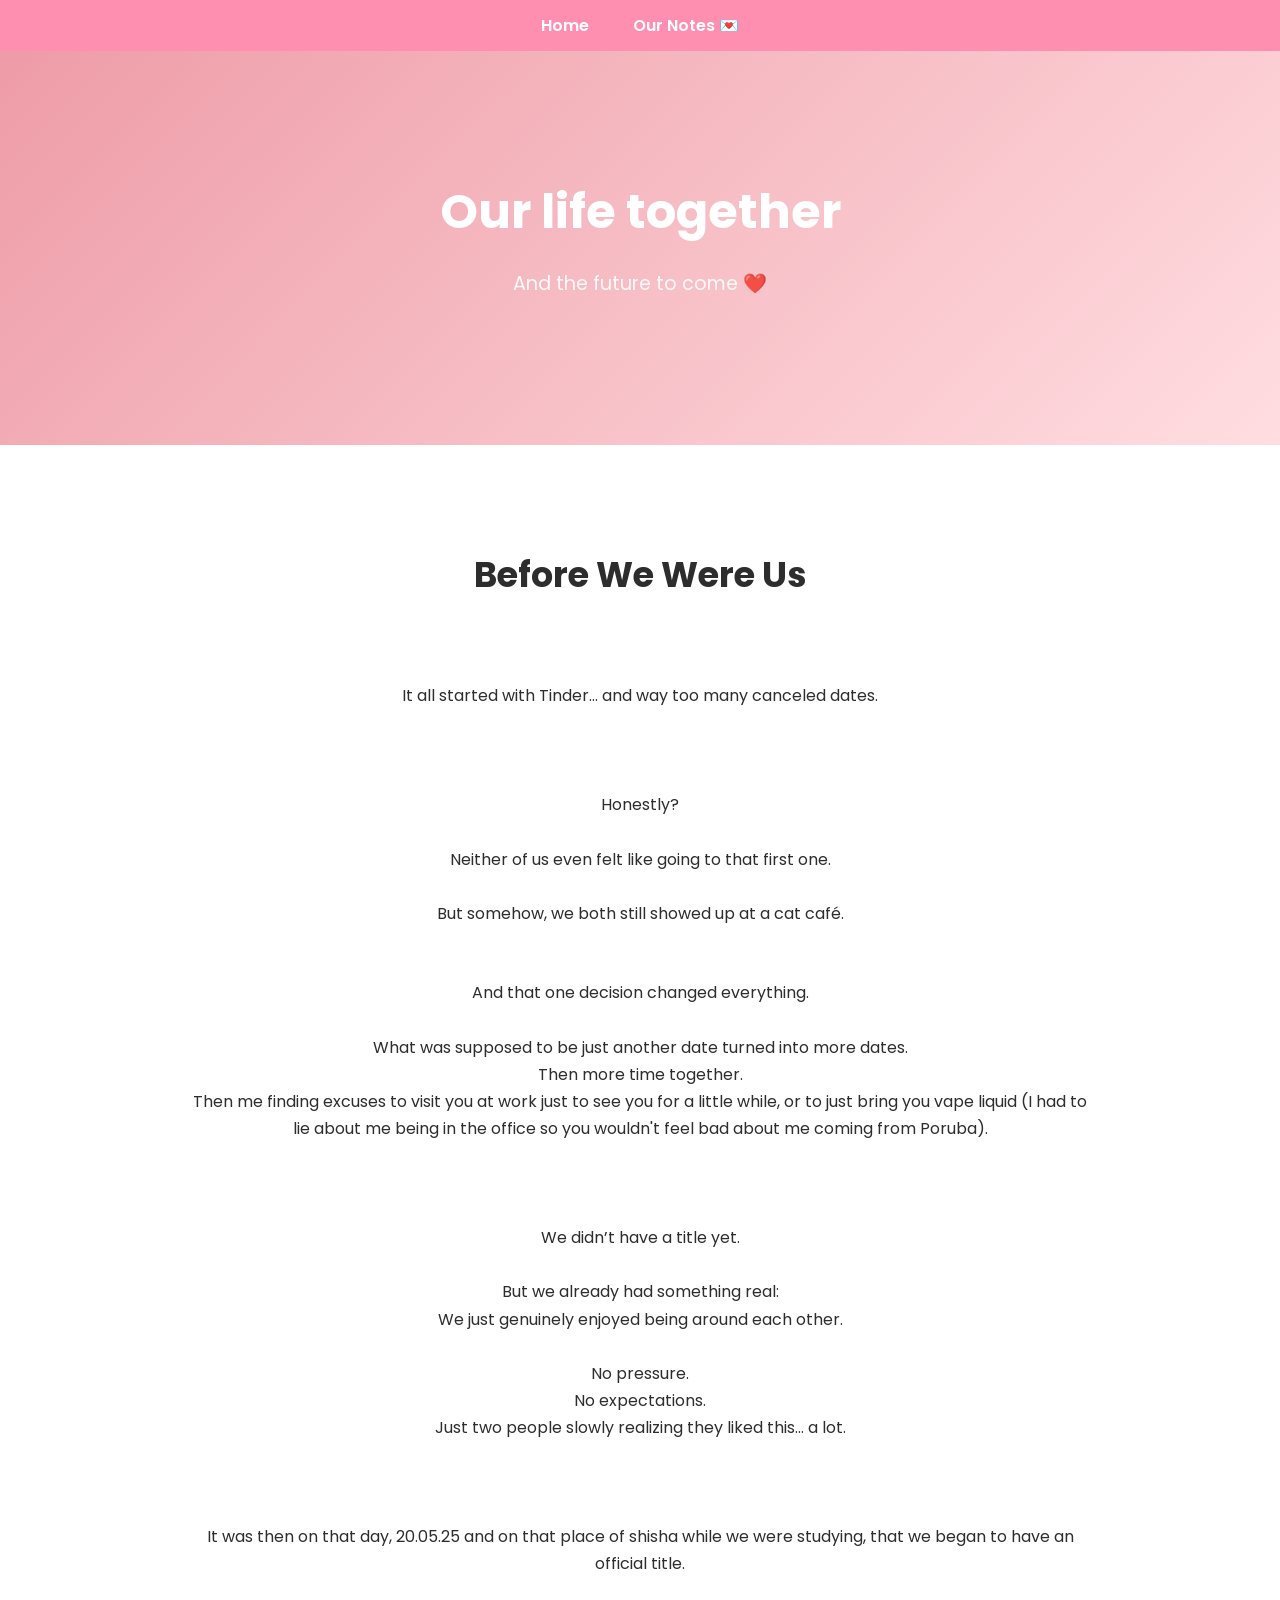
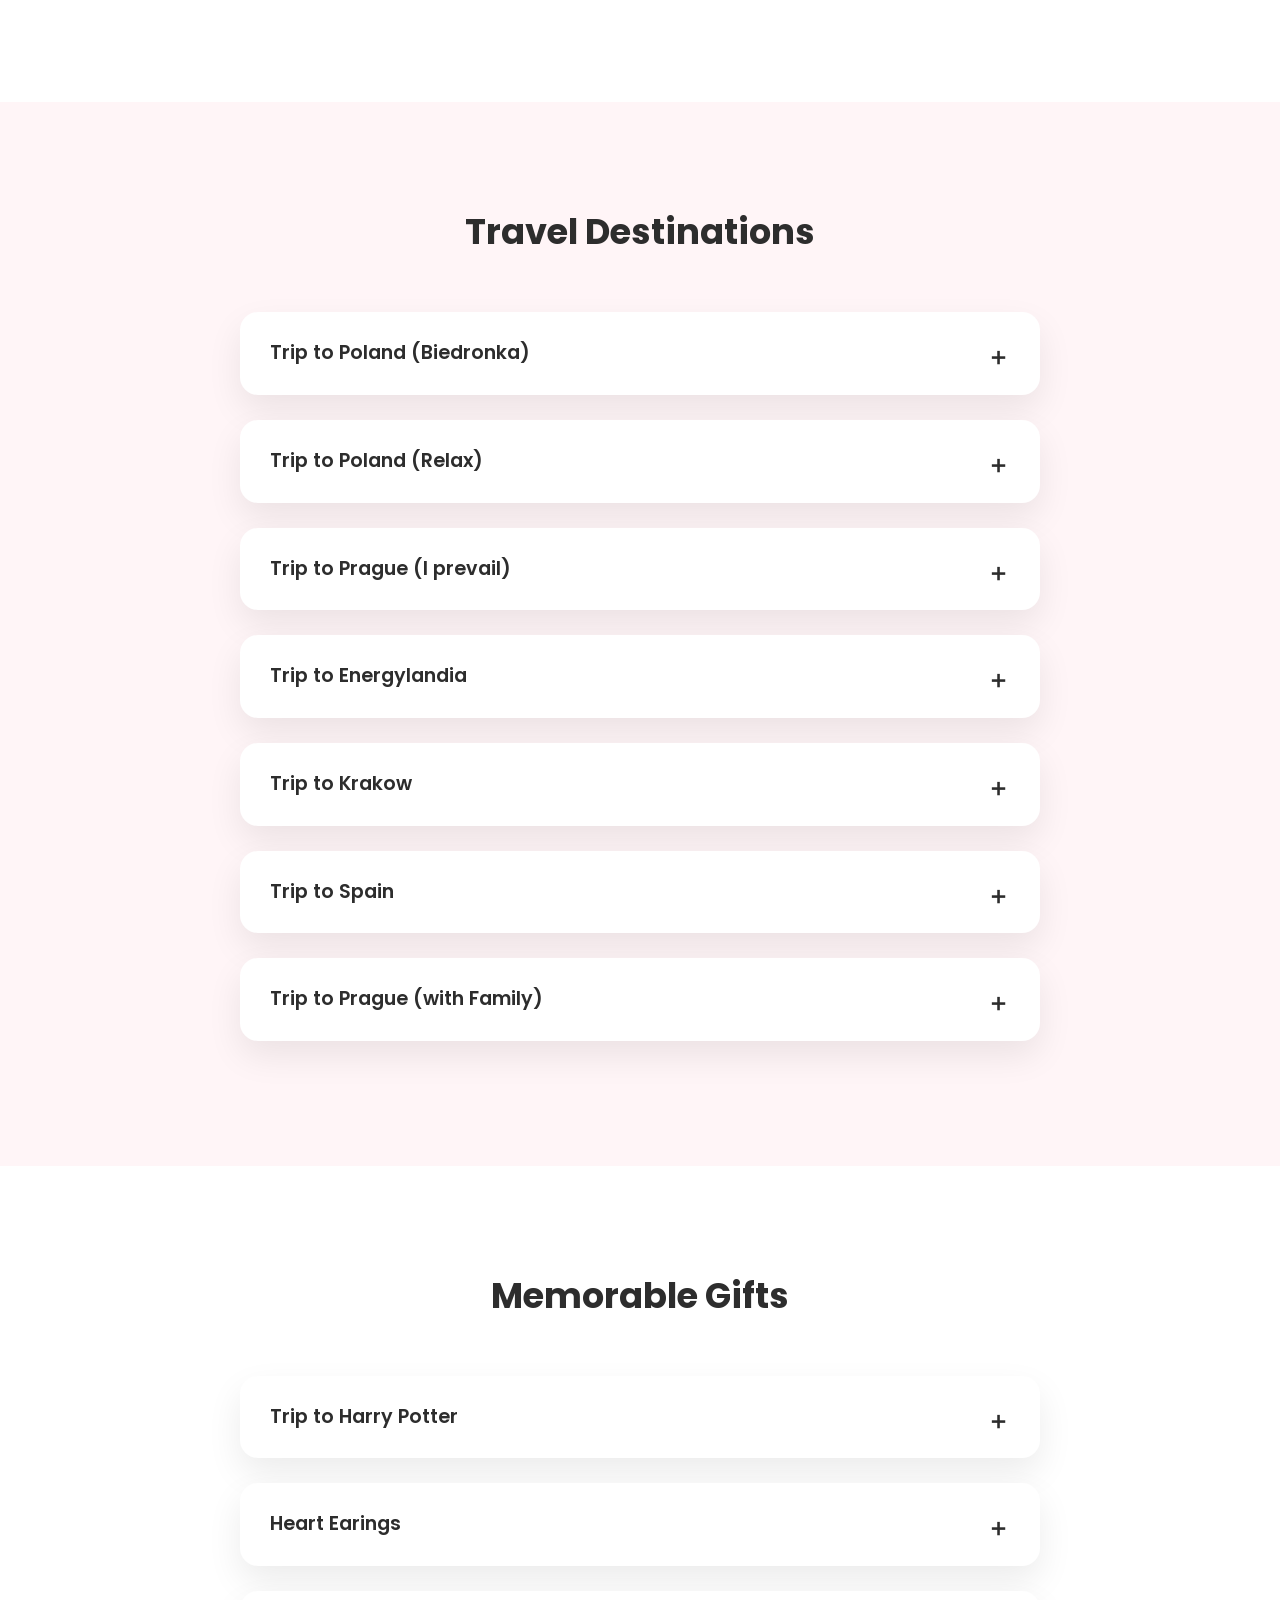
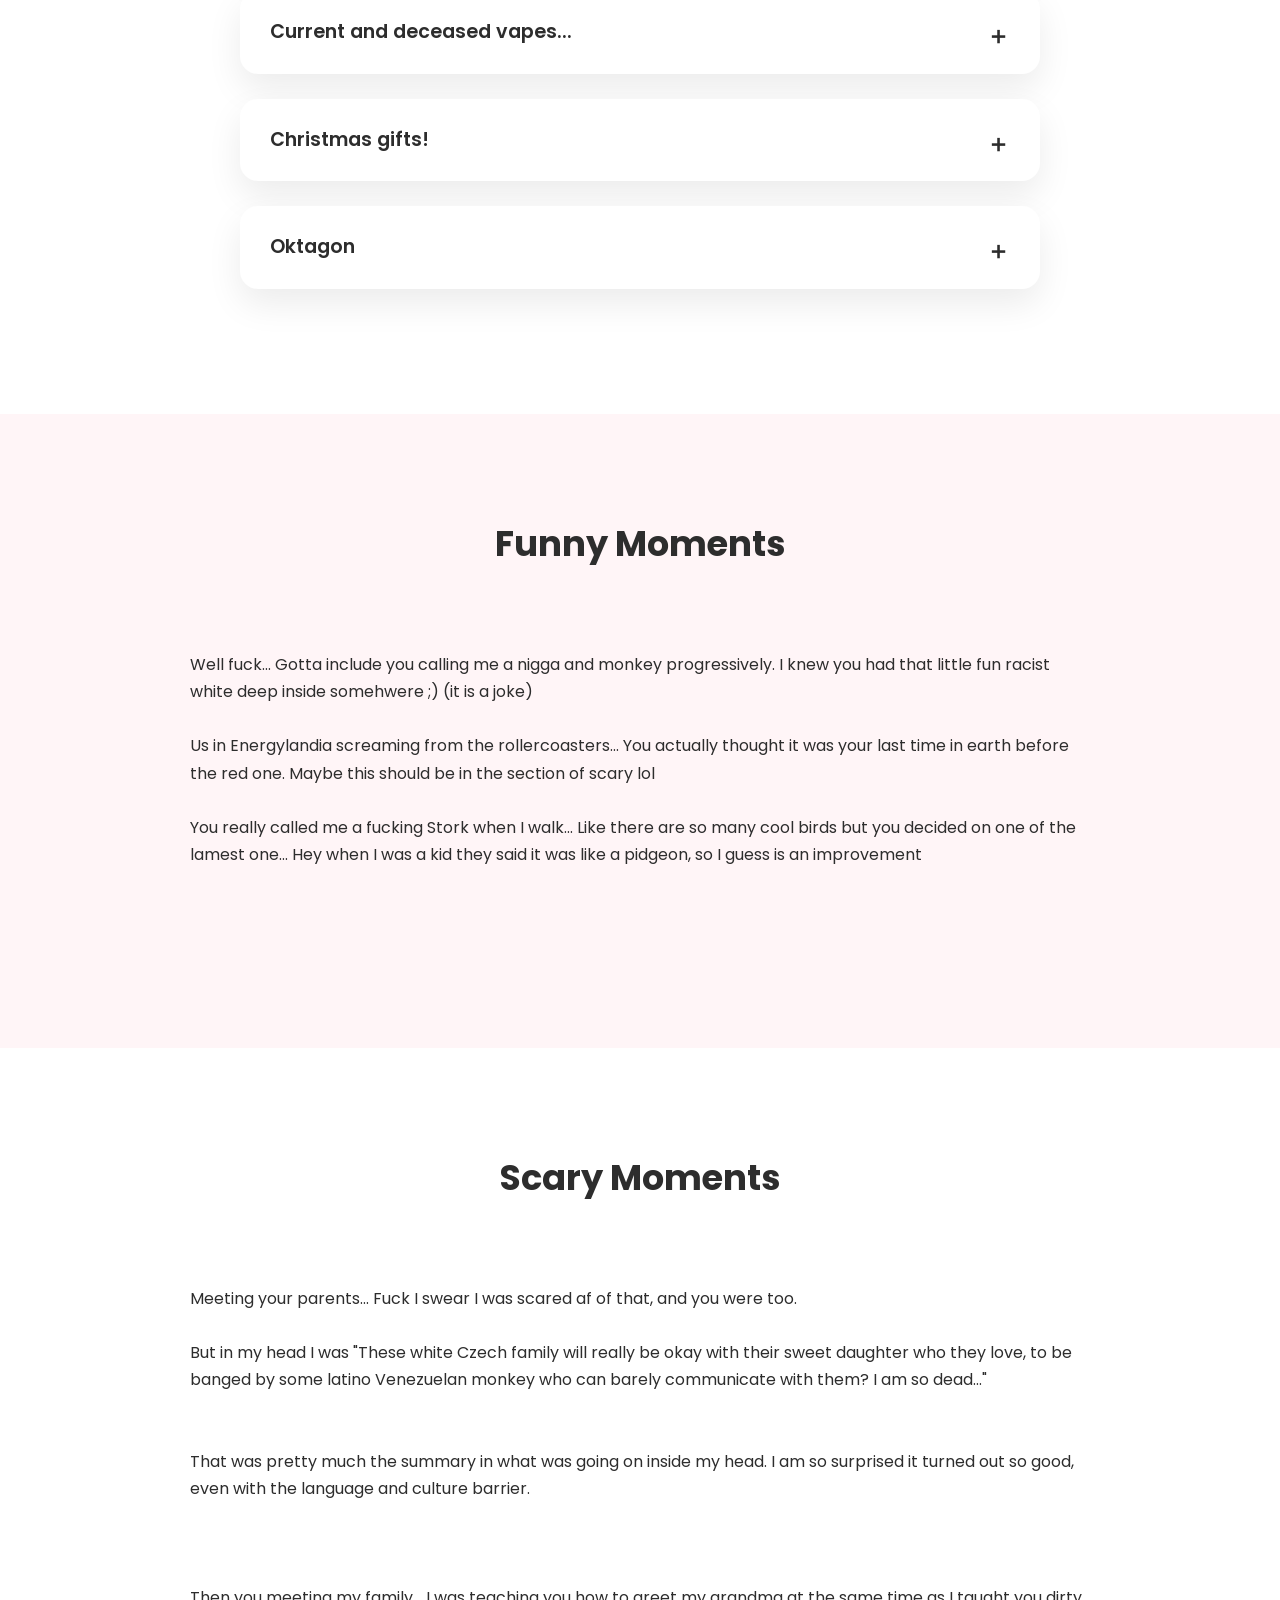
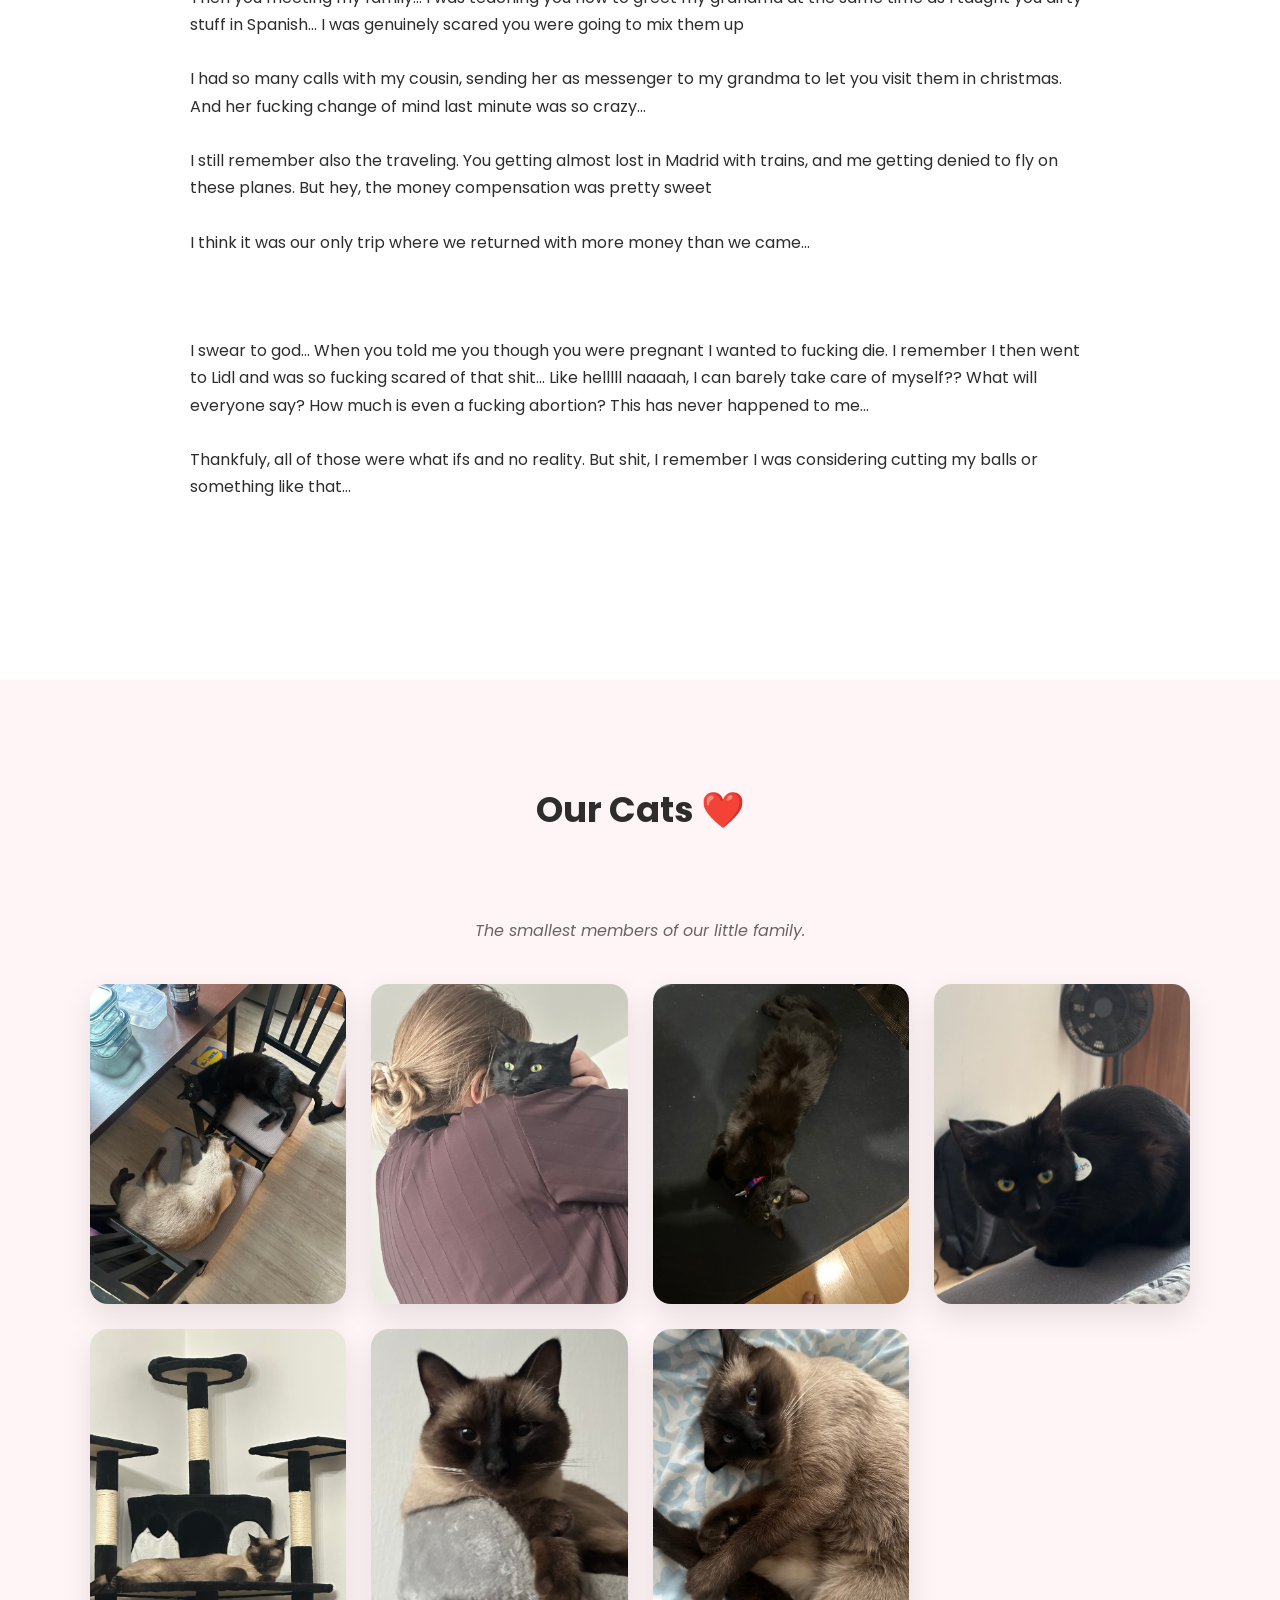
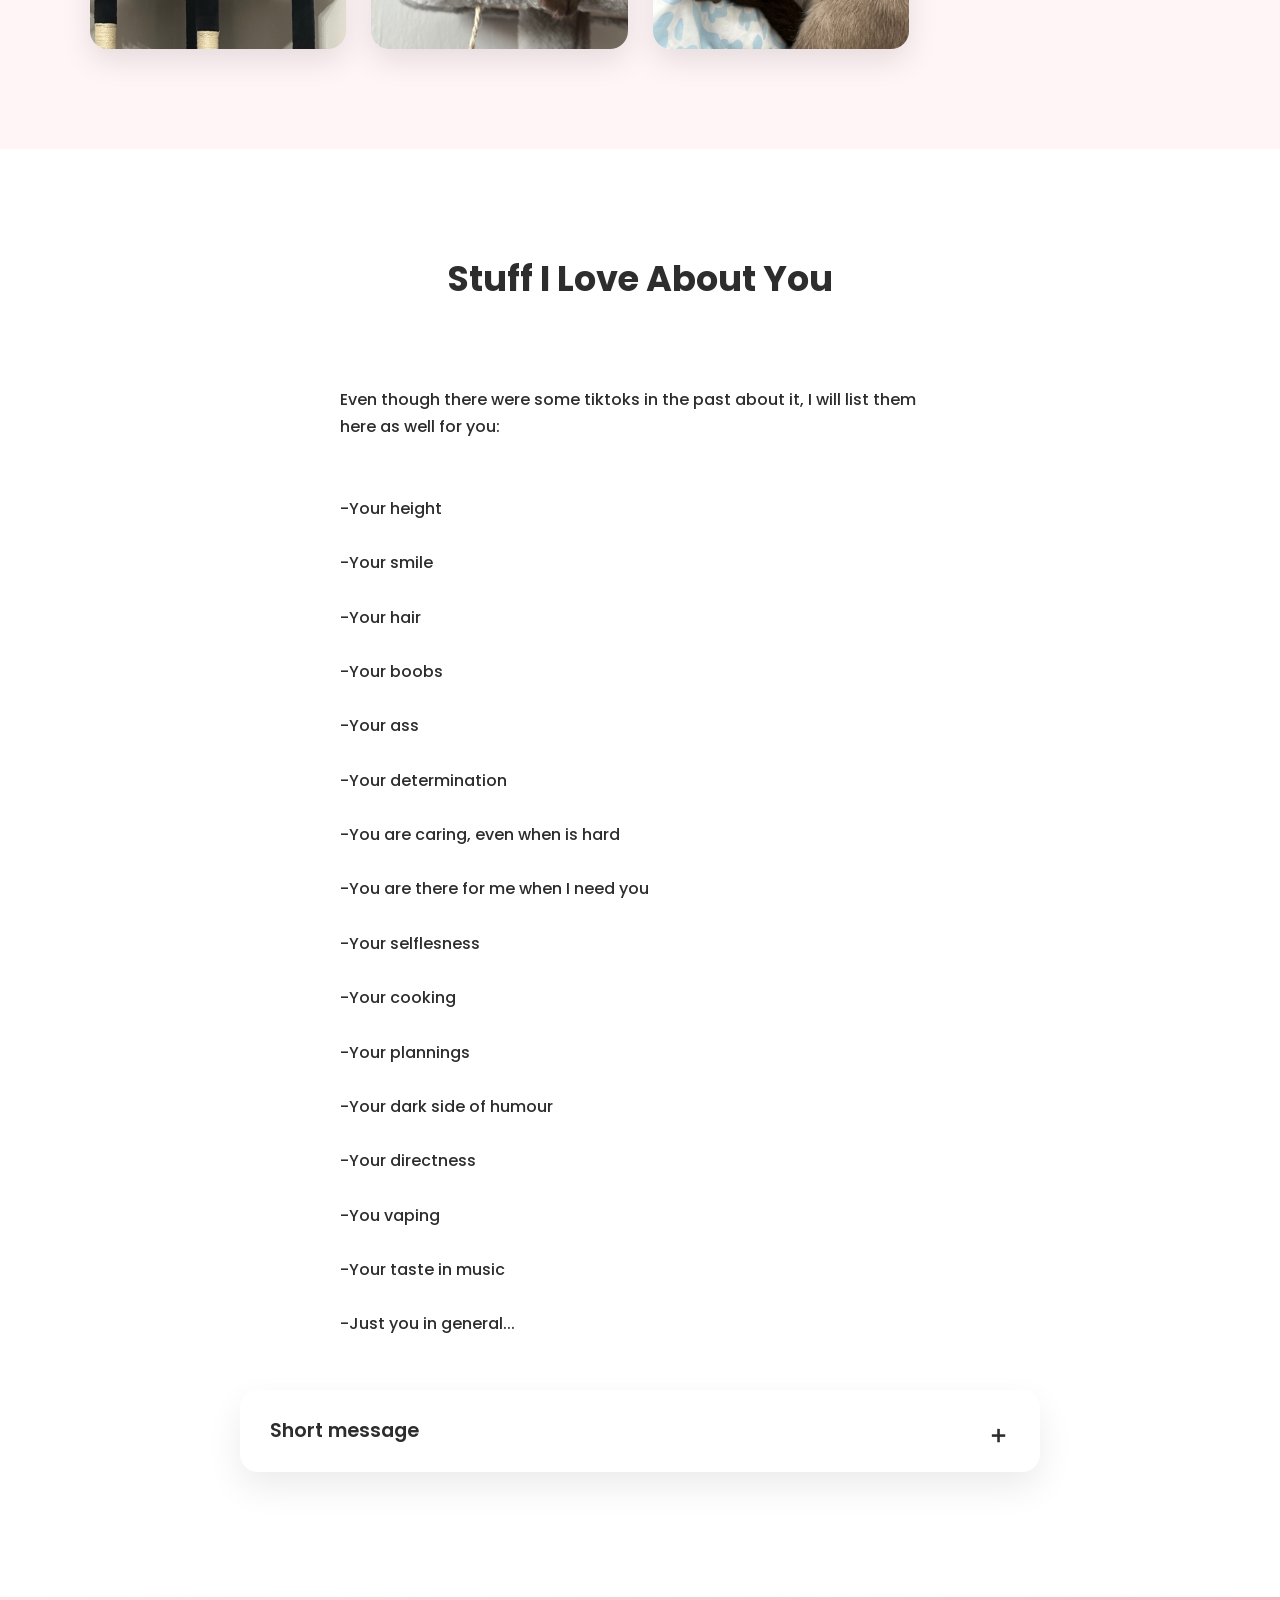
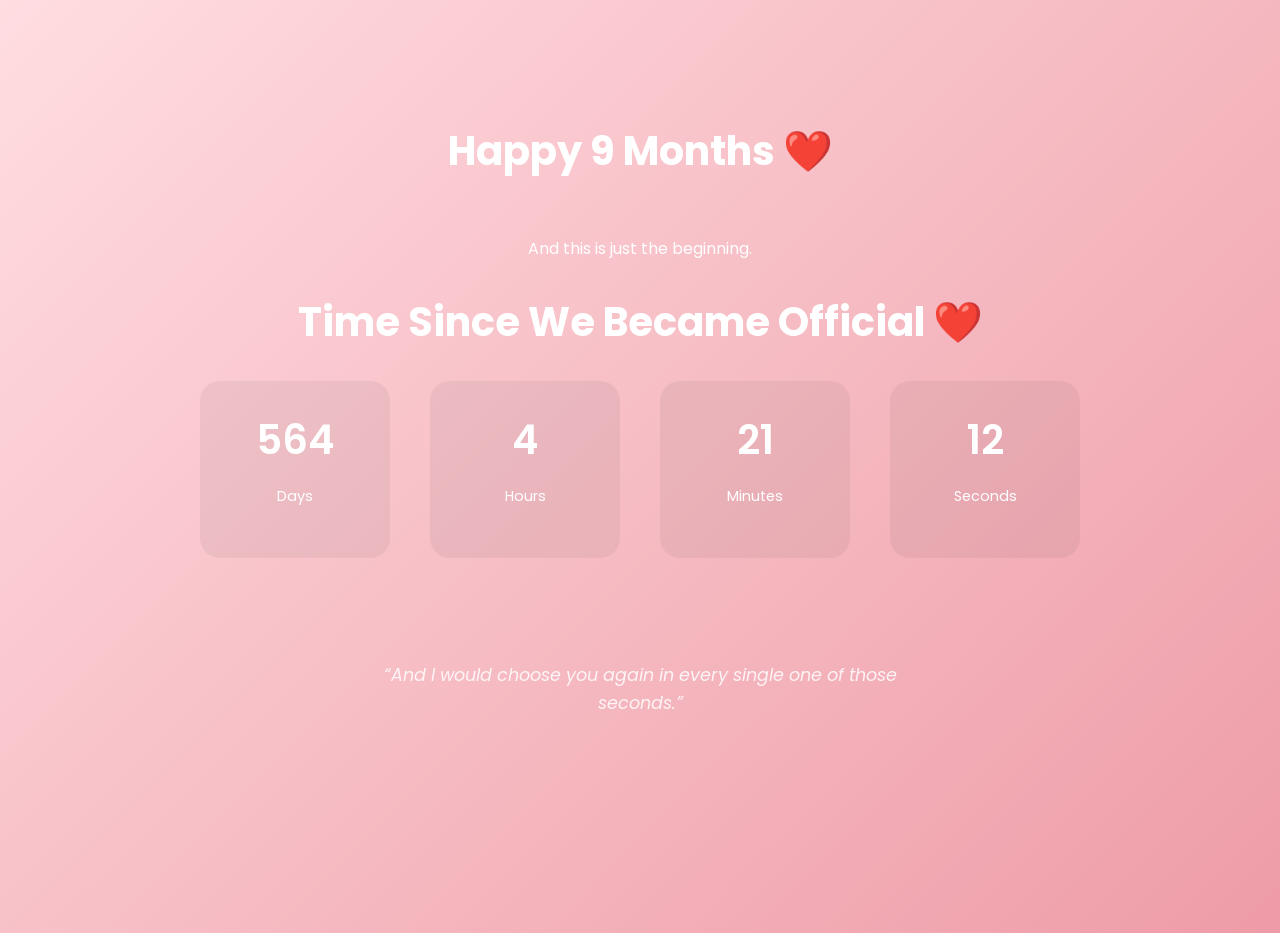
<file: index.html>
<!DOCTYPE html>
<html lang="en">
<head>
    <meta charset="UTF-8">
    <meta name="viewport" content="width=device-width, initial-scale=1.0">
    <title>Our life together ❤️</title>
    <link rel="stylesheet" href="style.css">
    <link href="https://fonts.googleapis.com/css2?family=Poppins:wght@400;600&display=swap" rel="stylesheet">
</head>
<body>
    <div class="nav">
    <a href="index.html">Home</a>
    <a href="notes.html">Our Notes 💌</a>
    </div>
    <section class="hero">
        <h1>Our life together</h1>
        <p>And the future to come ❤️</p>
    </section>

    <section class="before">
    <h2>Before We Were Us</h2>
    <p>
        It all started with Tinder… and way too many canceled dates. <br><br>

Honestly?<br>
Neither of us even felt like going to that first one.

But somehow, we both still showed up at a cat café.
</p>
<p>
And that one decision changed everything.

What was supposed to be just another date turned into more dates.
Then more time together.
Then me finding excuses to visit you at work just to see you for a little while, or to just bring you vape liquid (I had to lie about me being in the office so you wouldn't feel bad about me coming from Poruba).<br><br>

We didn’t have a title yet.

But we already had something real:
We just genuinely enjoyed being around each other.

No pressure.
No expectations.
Just two people slowly realizing they liked this… a lot.<br><br>

It was then on that day, 20.05.25 and on that place of shisha while we were studying, that we began to have an official title.
    </p>
</section>


    <section class="travel">
    <h2>Travel Destinations</h2>
        <details class="card">
            <summary>Trip to Poland (Biedronka)</summary>
            <p>Our first trip, though we just went to Biedronka a park and back.
                <br><br>
                I remember you took your mom's car and just drove us to buy your Polish sauce. I was just going along cause it sounded interesting.<br>
                We were just chilling, and it was a nice memory.
            </p>
        </details>
        <details class="card">
            <summary>Trip to Poland (Relax)</summary>
            <p>
                We booked that wellness hotel for our weekend getaway.<br>
                I remember those domino's we got and since then we loved that fucking bread. We also fucked a lot, which even almost geopardised our amazing visit to the pool which I was exited about for some reason lol.<br>
                It was a nice refresher of our busy week.
            </p>
        </details>
        <details class="card">
            <summary>Trip to Prague (I prevail)</summary>
            <p>It was our first concert together! (not counting Beats for Love)<br><br>
             I enjoyed it a lot. I had the best hambuger I have ever had to this day, and we also went to that Italian restaurant where I found out that you vaping in silent was hot.<br><br>
             Of course, not to mention the I Prevail concert, which I fucking enjoyed a lot not only because of the band and music, but because you were there with me.
            </p>
        </details>
        <details class="card">
            <summary>Trip to Energylandia</summary>
            <p>I was scared as fuck.<br><br>
                I remember we were supposed to go after our wellness trip from Poland, but we couldn't cause of wheater. Part of me was sad, and some part was relieved.<br><br>
                We ended up going with your sister and well, you know how that ended. Me screaming a lot and you getting some of the worse pictures of me.<br>
                But at the end I got used to the adrenaline and was riding everything without a second thought. And I began loving all rollercoasters since then.
            </p>
        </details>
        <details class="card">
            <summary>Trip to Krakow</summary>
            <p>Our christmasy trip!<br><br>
                Not counting the shitty af bed we had...<br><br>
                I loved it, yeah I had a little mental breakdown with how crowded that christmas market was, but hey, who doesn't. I felt like in India there<br><br>
                We got considerably drunk on that shot bar, that we even returned fucking walking to the aribnb... Like wtf we would not be doing that sober.<br>
                I also remember that you called me nigga for the first time... Thats was special and I felt love from that sweet word coming out of your mouth<br>
                And of course... The fucking plushie machine. I got traumas from that, but I got you your plushie in the end so everything is good :D
            </p>
        </details>
        <details class="card">
            <summary>Trip to Spain</summary>
            <p>
                You meeting my family for the first time... Yeah I know it was stressful<br><br>
                But they loved you in the end, and you loved them as well even with all the weird shit they got.<br>
                We walked around, even though you wanted to kill me for not showing you better places. But then my cousin saved my ass (I wanted to build her a statue during that walk she gave us)<br>
                And we also watched some fireworks... Kinda. But we definitely heard them<br>
                You also cooked, and they cooked for you, and you enjoyed that pan de jamon<br><br>
                But overall, you met them and they met you. And we had a good time.

            </p>
        </details>
        <details class="card">
            <summary>Trip to Prague (with Family)</summary>
            <p>
                Well, this is our last trip so far. What to say about it?<br><br>
                It involved a lot of walking for sure, and sometimes us fighting for some time alone.<br>
                But we enjoyed it too, you ate the proper Venezuelan food, and even got wet from hearing me speak. Thats a total win in my book.<br>
                I remember I wanted to kill your dad for the first time for barely showing up to the concert. It had you sad and I was trying to talk to you to look at the positive side. Thanks god he came in the end cause I wasn't sure for how long the talking was going to work...<br>
                We also met some randoms, got a place where to stay in Tenerife (still depends on how drunk that guy was), and a nice visit to the planetarium... I am sure you got some good memories from there... (pls dont kill me)<br>
                Overall, a lot of walking. And a lot of alcohol at the end. And I also had another crashout for not getting you a plushie again lol
            </p>
        </details>
    </section>

    <section class="gifts">
    <h2>Memorable Gifts</h2>
        <details class="card">
        <summary>Trip to Harry Potter</summary>
        <p>Got cancelled... But it was a sweet thought</p>
        </details>
        <details class="card">
        <summary>Heart Earings</summary>
        <p>You still wear them to this day! Nothing could make me happier!</p>
        </details>
        <details class="card">
        <summary>Current and deceased vapes...</summary>
        <p>You were always sad you lost them, and I was happy cause I get to buy you a new one hahaha.</p>
        </details>
        <details class="card">
        <summary>Christmas gifts!</summary>
        <p>I am NOT writing one section for each of those... But fuck, I felt like it was a competition of gifts between us haha. They were all lovely, especially that shirt you made<br>
        I remember you spent hours and hours making that shirt.
        </p>
        </details>
        <details class="card">
        <summary>Oktagon</summary>
        <p>I never doubted my Brazilean monkey!</p>
        </details>
        
    </section>

    <section class="funny">
    <h2>Funny Moments</h2>
        <p>
            Well fuck... Gotta include you calling me a nigga and monkey progressively. I knew you had that little fun racist white deep inside somehwere ;) (it is a joke)<br>
            Us in Energylandia screaming from the rollercoasters... You actually thought it was your last time in earth before the red one. Maybe this should be in the section of scary lol<br>
            You really called me a fucking Stork when I walk... Like there are so many cool birds but you decided on one of the lamest one... Hey when I was a kid they said it was like a pidgeon, so I guess is an improvement<br>
            
        </p>
    </section>

    <section class="scary">
    <h2>Scary Moments</h2>
    <p>
        Meeting your parents... Fuck I swear I was scared af of that, and you were too.<br>
        But in my head I was "These white Czech family will really be okay with their sweet daughter who they love, to be banged by some latino Venezuelan monkey who can barely communicate with them? I am so dead..."<br><br>
        That was pretty much the summary in what was going on inside my head. I am so surprised it turned out so good, even with the language and culture barrier.<br><br>

        Then you meeting my family... I was teaching you how to greet my grandma at the same time as I taught you dirty stuff in Spanish... I was genuinely scared you were going to mix them up<br>
        I had so many calls with my cousin, sending her as messenger to my grandma to let you visit them in christmas. And her fucking change of mind last minute was so crazy...<br>
        I still remember also the traveling. You getting almost lost in Madrid with trains, and me getting denied to fly on these planes. But hey, the money compensation was pretty sweet<br>
        I think it was our only trip where we returned with more money than we came...<br><br>

        I swear to god... When you told me you though you were pregnant I wanted to fucking die. I remember I then went to Lidl and was so fucking scared of that shit... Like helllll naaaah, I can barely take care of myself?? What will everyone say? How much is even a fucking abortion? This has never happened to me...<br>
        Thankfuly, all of those were what ifs and no reality. But shit, I remember I was considering cutting my balls or something like that...<br><br>
    </p>
    </section>

    <section class="cats">
    <h2>Our Cats ❤️</h2>
    <p class="cats-intro">
        The smallest members of our little family.
    </p>

    <div class="gallery">

        <img src="images/together.jpeg" alt="Both cats together">
        
        <img src="images/bp1.jpeg" alt="Black pussy 1">
        <img src="images/bp2.jpeg" alt="Black pussy 2">
        <img src="images/bp3.jpeg" alt="Black pussy 3">

        <img src="images/chest1.jpeg" alt="Chesty 1">
        <img src="images/chest2.jpeg" alt="Chesty 2">
        <img src="images/chest3.jpeg" alt="Chesty 3">

    </div>
</section>

<!-- Modal for enlarged image -->
<div id="imageModal" class="modal">
    <span class="close">&times;</span>
    <img class="modal-content" id="modalImg">
</div>

    <section class="love">
    <h2>Stuff I Love About You</h2>
    <p>
        Even though there were some tiktoks in the past about it, I will list them here as well for you:<br><br>
        -Your height<br>
        -Your smile<br>
        -Your hair<br>
        -Your boobs<br>
        -Your ass<br>
        -Your determination<br>
        -You are caring, even when is hard<br>
        -You are there for me when I need you<br>
        -Your selflesness<br>
        -Your cooking<br>
        -Your plannings<br>
        -Your dark side of humour<br>
        -Your directness<br>
        -You vaping<br>
        -Your taste in music<br>
        -Just you in general...<br>
    </p>
        <details class="card">
            <summary>Short message</summary>
            <p>I hope you like this present<br><br>
                I wanted to make something with no cost, cause you would feel bad I spent money. Not physical impractical, cause you got plenty. And Something special and not generic.<br>
                Thats why I decided to make this page, for our moments together and a small re-cap of what has happened so far. It took me a while to think of the idea and some time to make it<br>
                I really hope that you like it, as much as I liked making it for you.
            </p>
        </details>
    </section>
    <section class="ending">
    <h2>Happy 9 Months ❤️</h2>
    <p>And this is just the beginning.</p>
        <div class="relationship-timer-wrapper">
        <h2>Time Since We Became Official ❤️</h2>

        <div id="relationship-timer">
            <div class="time-box">
                <span id="days">0</span>
                <p>Days</p>
            </div>
            <div class="time-box">
                <span id="hours">0</span>
                <p>Hours</p>
            </div>
            <div class="time-box">
                <span id="minutes">0</span>
                <p>Minutes</p>
            </div>
            <div class="time-box">
                <span id="seconds">0</span>
                <p>Seconds</p>
            </div>
            <p class="timer-message">
                “And I would choose you again in every single one of those seconds.”
            </p>
        </div>
    </div>
    </section>

    <script src="script.js"></script>
</body>
</html>
</file>
<file: style.css>
.nav {
    position: sticky;
    top: 0;
    width: 100%;
    background: #ff8fb1;
    padding: 12px 0;
    text-align: center;
    z-index: 1000;
}

.nav a {
    margin: 0 20px;
    text-decoration: none;
    color: white;
    font-weight: 600;
    font-family: 'Poppins', sans-serif;
}

.nav a:hover {
    text-decoration: underline;
}



/* ===== GLOBAL ===== */

body {
    margin: 0;
    font-family: 'Poppins', sans-serif;
    background: #fff5f7;
    color: #2d2d2d;
    line-height: 1.7;
}

section {
    padding: 100px 20px;
}

h1, h2, h3 {
    margin-top: 0;
}

h2 {
    text-align: center;
    font-size: 2.2rem;
    margin-bottom: 50px;
}

p {
    max-width: 900px;
    margin: 0 auto 25px auto;
    white-space: pre-line;
}

/* ===== HERO ===== */

.hero {
    background: linear-gradient(135deg, #ee9ca7, #ffdde1);
    color: white;
    text-align: center;
    padding: 120px 20px;
}

.hero h1 {
    font-size: 3rem;
    margin-bottom: 15px;
}

.hero p {
    font-size: 1.2rem;
    opacity: 0.9;
}

/* ===== ALTERNATING SECTION BACKGROUNDS ===== */

section:nth-of-type(even) {
    background: white;
}

/* ===== CARDS ===== */

.card {
    background: white;
    padding: 0;
    margin: 25px auto;
    max-width: 800px;
    border-radius: 18px;
    box-shadow: 0 15px 35px rgba(0, 0, 0, 0.08);
    overflow: hidden;
    transition: all 0.3s ease;
}

/* Remove ugly default arrow */
.card summary {
    list-style: none;
}

/* Hide default triangle in some browsers */
.card summary::-webkit-details-marker {
    display: none;
}

.card summary {
    padding: 25px 30px;
    font-size: 1.2rem;
    font-weight: 600;
    cursor: pointer;
    position: relative;
}

/* Add custom arrow */
.card summary::after {
    content: "＋";
    position: absolute;
    right: 30px;
    font-size: 1.5rem;
    transition: transform 0.3s ease;
}

/* Rotate arrow when open */
.card[open] summary::after {
    content: "−";
}

.card p {
    padding: 0 30px 30px 30px;
    margin: 0;
}

.card[open] {
    box-shadow: 0 25px 50px rgba(0, 0, 0, 0.15);
}

/* ===== BEFORE SECTION ===== */

.before p {
    text-align: center;
}

/* ===== GALLERY ===== */

.cats {
    text-align: center;
}

.cats-intro {
    margin-bottom: 40px;
    font-style: italic;
    color: #666;
}

.gallery {
    display: grid;
    grid-template-columns: repeat(auto-fit, minmax(250px, 1fr));
    gap: 25px;
    max-width: 1100px;
    margin: auto;
}

.gallery img {
    width: 100%;
    height: 320px;
    object-fit: cover;
    border-radius: 18px;
    cursor: pointer;
    transition: transform 0.4s ease, box-shadow 0.4s ease;
    box-shadow: 0 12px 30px rgba(0,0,0,0.1);
}

.gallery img:hover {
    transform: scale(1.06);
    box-shadow: 0 25px 45px rgba(0,0,0,0.2);
}

/* ===== MODAL ===== */

.modal {
    display: none;
    position: fixed;
    z-index: 999;
    padding-top: 60px;
    left: 0;
    top: 0;
    width: 100%;
    height: 100%;
    background-color: rgba(0,0,0,0.85);
}

.modal-content {
    display: block;
    margin: auto;
    max-width: 85%;
    max-height: 85%;
    border-radius: 15px;
}

.close {
    position: absolute;
    top: 30px;
    right: 50px;
    color: white;
    font-size: 40px;
    cursor: pointer;
}

/* ===== LOVE SECTION BULLET STYLE ===== */

.love p {
    max-width: 600px;
    text-align: left;
    font-weight: 500;
}

/* ===== Timer shit =====*/
.relationship-timer-wrapper {
    text-align: center;
    padding: 40px 20px 70px 20px; /* reduced from 80 / 120 */
    margin-top: -40px; /* pulls it slightly closer to the pink hero */
}

.relationship-timer-wrapper h2 {
    margin-bottom: 25px; 
    font-size: 1.8rem;
}

#relationship-timer {
    display: flex;
    justify-content: center;
    gap: 40px;
    flex-wrap: wrap;
}

.time-box {
    background: rgba(0,0,0,0.05);
    padding: 25px 35px;
    border-radius: 20px;
    min-width: 120px;
}

.time-box span {
    font-size: 2.5rem;
    font-weight: 600;
    display: block;
}

.time-box p {
    margin-top: 10px;
    font-size: 0.9rem;
}

/* ===== ENDING ===== */

.ending {
    text-align: center;
    background: linear-gradient(135deg, #ffdde1, #ee9ca7);
    color: white;
    padding: 120px 20px;
}

.ending h2 {
    font-size: 2.5rem;
}

.timer-message {
    margin-top: 35px;
    font-style: italic;
    font-size: 1.1rem;
    max-width: 600px;
    margin-left: auto;
    margin-right: auto;
    line-height: 1.6;
    opacity: 0.85;
}
</file>
